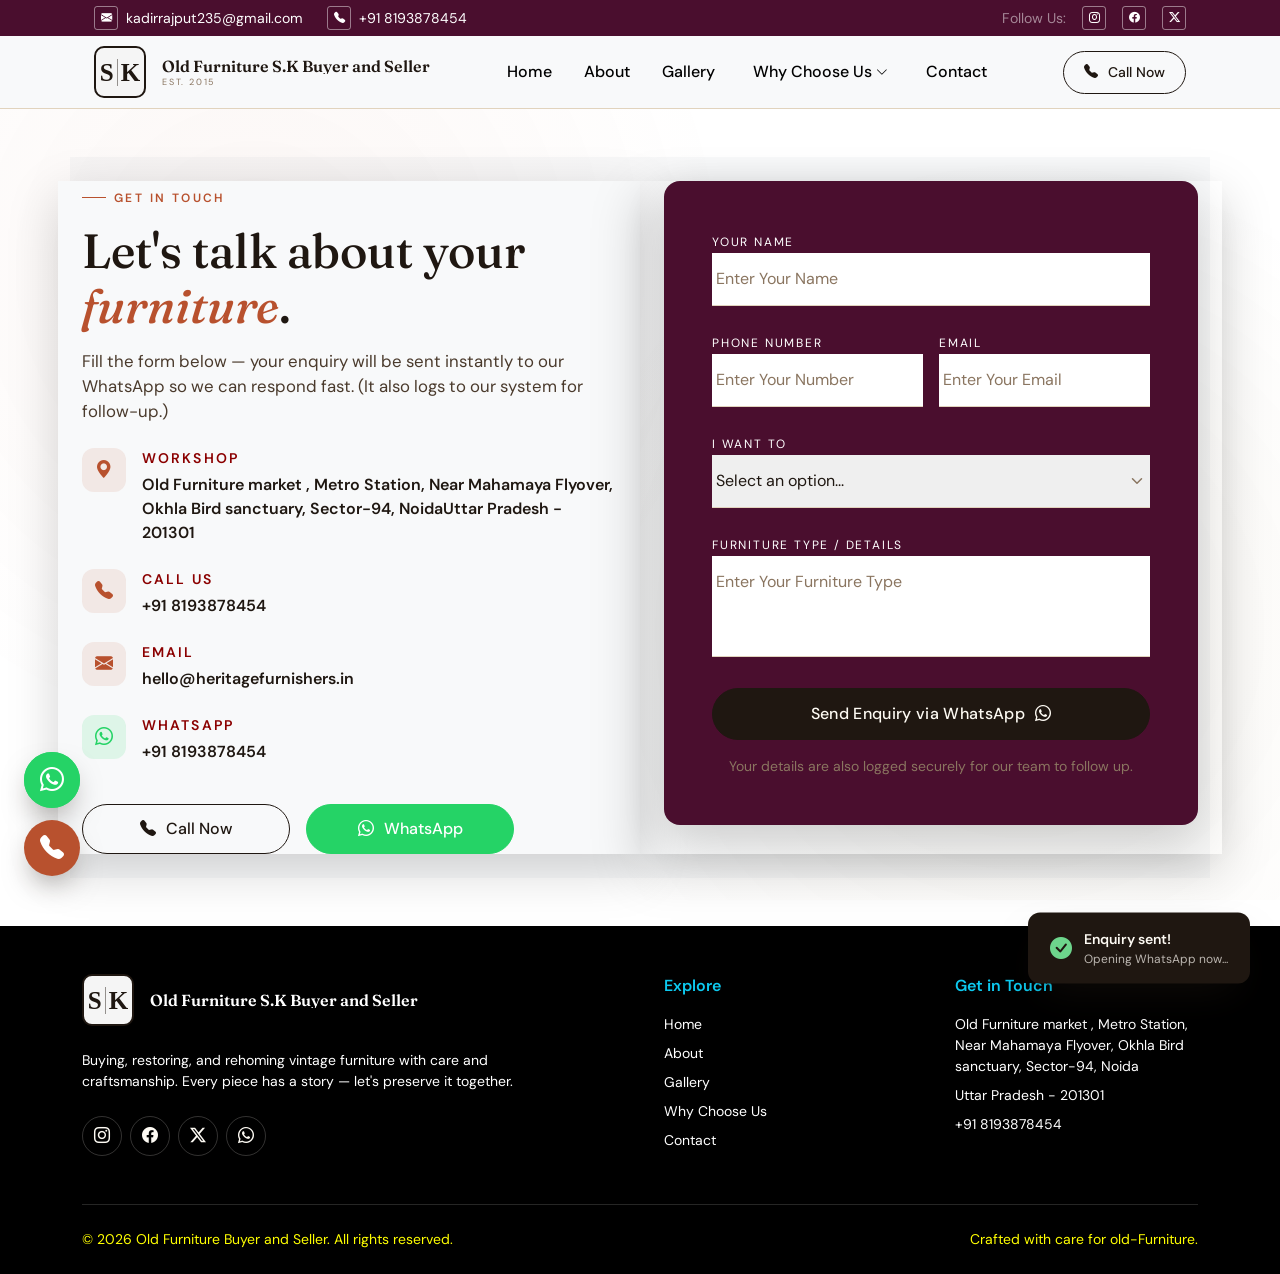
<file: contact.html>
<!DOCTYPE html>
<html lang="en">
<head>
<meta charset="UTF-8" />
<meta name="viewport" content="width=device-width, initial-scale=1.0, maximum-scale=1.0, user-scalable=no" />
<meta name="theme-color" content="#f7f1e7" />
<title>Heritage Furnishers — Old Furniture Buyers & Sellers</title>
<meta name="description" content="Heritage Furnishers buys, restores and sells vintage, antique and old furniture. Free doorstep pickup, fair prices, expert restoration. Est. 1998." />

<!-- Bootstrap 5 CSS -->
<link href="https://cdn.jsdelivr.net/npm/bootstrap@5.3.3/dist/css/bootstrap.min.css" rel="stylesheet">
<!-- Bootstrap Icons -->
<link rel="stylesheet" href="https://cdn.jsdelivr.net/npm/bootstrap-icons@1.11.3/font/bootstrap-icons.min.css">

<!-- Fonts -->
<link rel="preconnect" href="https://fonts.googleapis.com">
<link rel="preconnect" href="https://fonts.gstatic.com" crossorigin>
<link href="https://fonts.googleapis.com/css2?family=Fraunces:opsz,wght@9..144,300;9..144,400;9..144,500;9..144,600;9..144,700&family=DM+Sans:wght@300;400;500;600;700&display=swap" rel="stylesheet">
<link rel="stylesheet" href="Assets/css/index.css">


</head>

<body>

<!-- ===================== NAVBAR ===================== -->
<header class="nav-wrap fixed-top bg-light">
  
  <!-- ===== TOP NAV BAR ===== -->
  <div class="top-bar">
    <div class="container-xl d-flex align-items-center justify-content-between px-2 px-sm-4" style="height: 36px;">
      <div class="d-flex align-items-center gap-3 gap-sm-4">
        <a href="mailto:kadirrajput235@gmail.com" aria-label="Send us an email">
          <i class="bi bi-envelope-fill"></i>
          <span>kadirrajput235@gmail.com</span>
        </a>

        <a href="tel:+91 8193878454" aria-label="Call us">
          <i class="bi bi-telephone-fill"></i>
          <span>+91 8193878454</span>
        </a>
      </div>
      <div class="top-bar-social d-flex align-items-center gap-3">
        <span class="text-white-50 d-none d-md-inline">Follow Us:</span>
        <a href="#" aria-label="Instagram"><i class="bi bi-instagram"></i></a>
        <a href="#" aria-label="Facebook"><i class="bi bi-facebook"></i></a>
        <a href="#" aria-label="Twitter"><i class="bi bi-twitter-x"></i></a>
      </div>
    </div>
  </div>

  <nav class="container-xl d-flex align-items-center justify-content-between px-3 px-sm-4 bg-light" style="height:72px;">

    <a href="index.html"
   class="d-flex align-items-center gap-3 text-decoration-none"
   style="min-width:0;">

  <!-- SK Logo Mark -->
  <div class="sk-logo" aria-label="SK">
    <span class="sk-s">S</span>
    <span class="sk-divider"></span>
    <span class="sk-k">K</span>
  </div>

  <!-- Brand Name -->
  <div class="lh-1" style="min-width:0;">
    <div class="font-serif fw-semibold text-truncate"
         style="font-size:1rem; color:var(--ink);">
      Old Furniture S.K Buyer and Seller
    </div>

    <div class="text-uppercase mt-1"
         style="font-size:9px; letter-spacing:.2em; color:var(--muted);">
      Est. 2015
    </div>
  </div>
</a>
<style>
  /* =========================
   SK PREMIUM LOGO
========================= */

.sk-logo {
    width: 52px;
    height: 52px;
    flex-shrink: 0;

    display: flex;
    align-items: center;
    justify-content: center;

    position: relative;

    border: 2px solid var(--ink);
    border-radius: 10px;

    background: transparent;

    font-family: Georgia, "Times New Roman", serif;

    transition: all 0.3s ease;
}

/* S */
.sk-s {
    font-size: 25px;
    font-weight: 700;
    line-height: 1;
    color: var(--ink);

    transform: translateX(2px);
}

/* K */
.sk-k {
    font-size: 25px;
    font-weight: 700;
    line-height: 1;
    color: var(--ink);

    transform: translateX(-2px);
}

/* Center divider */
.sk-divider {
    width: 1px;
    height: 27px;
    background: var(--ink);
    opacity: 0.45;
    margin: 0 5px;
}

/* Hover */
a:hover .sk-logo {
    transform: translateY(-2px);
    border-radius: 50%;
}

a:hover .sk-s,
a:hover .sk-k {
    letter-spacing: 1px;
}

/* Mobile */
@media (max-width: 576px) {

    .sk-logo {
        width: 44px;
        height: 44px;
        border-radius: 8px;
    }

    .sk-s,
    .sk-k {
        font-size: 21px;
    }
    .sk-divider {
        height: 22px;
        margin: 0 4px;
    }
}
</style>
    <!-- Desktop nav -->
    <ul class="d-none d-lg-flex align-items-center list-unstyled m-0" style="gap:2rem;">
      <li><a href="index.html" class="nav-link-c">Home</a></li>
      <li><a href="about.html" class="nav-link-c">About</a></li>
      <li><a href="gallery.html" class="nav-link-c">Gallery</a></li>

      <li class="dd">
        <button class="nav-link-c bg-transparent border-0 d-flex align-items-center gap-1" type="button">
          Why Choose Us <i class="bi bi-chevron-down" style="font-size:12px;"></i>
        </button>
        <div class="dd-menu bg-light border-0">
          <a href="old_furniture.html" class="dd-item">
            <div>
              <div class="fw-semibold small" style="color:var(--ink);">Old Furniture Buyers</div>
            </div>
          </a>
          <a href="Restaurent.html" class="dd-item">
            <div>
              <div class="fw-semibold small" style="color:var(--ink);">Restaurent Furniture Buyer</div>
            </div>
          </a>
          <a href="seconhand_furniture.html" class="dd-item">

            <div>
              <div class="fw-semibold small" style="color:var(--ink);">Second Hand Office Furniture Buyer</div>
            </div>
          </a>
          <a href="oldbattery.html" class="dd-item">
            <div>
              <div class="fw-semibold small" style="color:var(--ink);">Ac,UPS, Battery,Panel Buyers</div>
            </div>
          </a>
          <a href="Hotel_old_Furniture.html" class="dd-item">
            <div>
              <div class="fw-semibold small" style="color:var(--ink);">Hotel Furniture Buyers</div>
            </div>
          </a>
        </div>
      </li>

      <li><a href="contact.html" class="nav-link-c">Contact</a></li>
    </ul>

    <!-- Desktop CTAs -->
    <div class="d-none d-lg-flex align-items-center gap-2">
      <a href="tel:+91 8193878454" class="btn-outline-ink" style="padding:10px 20px; font-size:14px;">
        <i class="bi bi-telephone-fill"></i><span>Call Now</span>
      </a>
    </div>

    <!-- Mobile quick actions -->
    <div class="d-flex d-lg-none align-items-center gap-1">
      <a href="tel:+91 8193878454" class="d-flex align-items-center justify-content-center rounded-circle"
         style="width:40px; height:40px; background:rgba(184,81,46,0.12); color:var(--accent); text-decoration:none;"
         aria-label="Call now">
        <i class="bi bi-telephone-fill"></i>
      </a>
      <button id="menuBtn" class="btn border-0 p-2" aria-label="Toggle menu" aria-expanded="false">
        <i class="bi bi-list" style="font-size:26px; color:var(--ink);"></i>
      </button>
    </div>
  </nav>

  <!-- Mobile menu -->
  <div id="mobileMenu" class="mobile-menu d-lg-none bg-light">
    <ul class="list-unstyled p-4 m-0 d-flex flex-column" style="gap:4px;">
      <li><a href="index.html" class="nav-link-c d-block py-3 border-bottom" style="border-color:var(--line)!important;">Home</a></li>
      <li><a href="about.html" class="nav-link-c d-block py-3 border-bottom" style="border-color:var(--line)!important;">About</a></li>
      <li><a href="gallery.html" class="nav-link-c d-block py-3 border-bottom" style="border-color:var(--line)!important;">Gallery</a></li>
      <li><a href="why.html" class="nav-link-c d-block py-3 border-bottom" style="border-color:var(--line)!important;">Why Choose Us</a></li>
      <li><a href="contact.html" class="nav-link-c d-block py-3 border-bottom" style="border-color:var(--line)!important;">Contact</a></li>
      <li class="row g-2 mt-3">
        <div class="col-6">
          <a href="tel:+91 8193878454" class="btn-outline-ink w-100">
            <i class="bi bi-telephone-fill"></i><span>Call</span>
          </a>
        </div>
        <div class="col-6">
          <a href="https://wa.me/+91 8193878454?text=Hi%20Heritage%20Furnishers!" target="_blank" rel="noopener" class="btn-wa w-100">
            <i class="bi bi-whatsapp"></i><span>WhatsApp</span>
          </a>
        </div>
      </li>
      <li class="mt-2">
      </li>
    </ul>
  </div>
</header>


<!-- ===================== CONTACT ===================== -->
<section id="contact" class="py-5">
  <div class="container-xl py-4 bg-light">
    <div class="row g-3 g-lg-5">

      <!-- Left -->
      <div class="col-lg-6 reveal bg-light shadow-lg">
        <span class="eyebrow">Get In Touch</span>
        <h2 class="font-serif fw-medium mt-3" style="font-size:clamp(1.7rem, 4vw, 3rem); line-height:1.15;">
          Let's talk about your <em style="color:var(--accent); font-style:italic;">furniture</em>.
        </h2>
        <p class="mt-3" style="font-size:1.05rem; color:var(--ink-soft);">
          Fill the form below — your enquiry will be sent instantly to our WhatsApp so we can respond fast. (It also logs to our system for follow-up.)
        </p>

        <div class="d-flex flex-column gap-4 mt-4">
          <div class="d-flex align-items-start gap-3">
            <div class="icon-box"><i class="bi bi-geo-alt-fill"></i></div>
            <div>
              <div class="text-uppercase small" style="letter-spacing:.15em; color:darkred; font-weight: 600;">Workshop</div>
              <div class="fw-semibold mt-1">Old Furniture market , Metro Station, Near Mahamaya Flyover, Okhla Bird sanctuary, <span>Sector-94, Noida</span><span>Uttar Pradesh - 201301</span></div>
            </div>
          </div>

          <a href="tel:+91 8193878454" class="d-flex align-items-start gap-3 text-decoration-none" style="color:inherit;">
            <div class="icon-box"><i class="bi bi-telephone-fill"></i></div>
            <div>
              <div class="text-uppercase small" style="letter-spacing:.15em; color:darkred; font-weight: 600;">Call Us</div>
              <div class="fw-semibold mt-1">+91 8193878454</div>
            </div>
          </a>

          <a href="mailto:hello@heritagefurnishers.in" class="d-flex align-items-start gap-3 text-decoration-none" style="color:inherit;">
            <div class="icon-box"><i class="bi bi-envelope-fill"></i></div>
            <div class="text-truncate">
              <div class="text-uppercase small" style="letter-spacing:.15em; color:darkred; font-weight: 600;">Email</div>
              <div class="fw-semibold mt-1 text-break">hello@heritagefurnishers.in</div>
            </div>
          </a>

          <a href="https://wa.me/+91 8193878454" target="_blank" rel="noopener" class="d-flex align-items-start gap-3 text-decoration-none" style="color:inherit;">
            <div class="icon-box wa"><i class="bi bi-whatsapp"></i></div>
            <div>
              <div class="text-uppercase small" style="letter-spacing:.15em; color:darkred; font-weight: 600;">WhatsApp</div>
              <div class="fw-semibold mt-1">+91 8193878454</div>
            </div>
          </a>
        </div>

        <div class="row g-3 mt-4" style="max-width:28rem;">
          <div class="col-6">
            <a href="tel:+91 8193878454" class="btn-outline-ink w-100"><i class="bi bi-telephone-fill"></i><span>Call Now</span></a>
          </div>
          <div class="col-6">
            <a href="https://wa.me/+91 8193878454?text=Hi%20Heritage%20Furnishers!" target="_blank" rel="noopener" class="btn-wa w-100">
              <i class="bi bi-whatsapp"></i><span>WhatsApp</span>
            </a>
          </div>
        </div>
      </div>

      <!-- Form -->
      <div class="col-lg-6 reveal reveal-delay-1 shadow-lg">
        <form id="contactForm" class="p-4 p-sm-5 rounded-4 shadow-lg" style="background:#4a0e2e">
          <div class="mb-4">
            <label class="form-label-c" for="name">Your Name</label>
            <input type="text" id="name" class="form-input" placeholder="Enter Your Name" autocomplete="name" required>
          </div>

          <div class="row g-0 g-sm-3">
            <div class="col-12 col-sm-6 mb-4">
              <label class="form-label-c" for="phone">Phone Number</label>
              <input type="tel" id="phone" class="form-input" placeholder="Enter Your Number" autocomplete="tel" inputmode="tel" required>
            </div>
            <div class="col-12 col-sm-6 mb-4">
              <label class="form-label-c" for="email">Email</label>
              <input type="email" id="email" class="form-input" placeholder="Enter Your Email" autocomplete="email" inputmode="email">
            </div>
          </div>

          <div class="mb-4">
            <label class="form-label-c" for="intent">I want to</label>
            <select id="intent" class="form-input" required>
              <option value="">Select an option...</option>
              <option value="Sell my furniture">Sell my furniture</option>
              <option value="Buy furniture">Buy furniture</option>
              <option value="Restoration service">Restoration service</option>
              <option value="Just an enquiry">Just an enquiry</option>
            </select>
          </div>

          <div class="mb-4">
            <label class="form-label-c" for="message">Furniture Type / Details</label>
            <textarea id="message" rows="3" class="form-input" style="resize:none;" placeholder="Enter Your Furniture Type"></textarea>
          </div>

          <button type="submit" class="btn-ink w-100">
            <span>Send Enquiry via WhatsApp</span><i class="bi bi-whatsapp"></i>
          </button>

          <p class="text-center small mt-3 mb-0" style="color:var(--muted);">
            Your details are also logged securely for our team to follow up.
          </p>
        </form>
      </div>
    </div>
  </div>
</section>

<!-- ===================== FOOTER ===================== -->
<footer class="pt-5 pb-4" style="background-color:black;">
  <div class="container-xl">
    <div class="row g-4 g-lg-5">
      <div class="col-sm-6 col-md-6">
        <div class="d-flex align-items-center gap-3">
            <!-- Logo -->
<a href="index.html"
   class="d-flex align-items-center gap-3 text-decoration-none"
   style="min-width:0;">

  <!-- SK Logo Mark -->
  <div class="sk-logo" aria-label="SK">
    <span class="sk-s">S</span>
    <span class="sk-divider"></span>
    <span class="sk-k">K</span>
  </div>

  <!-- Brand Name -->
  <div class="lh-1" style="min-width:0;">
    <div class="font-serif fw-semibold text-truncate"
         style="font-size:1rem; color:white">
      Old Furniture S.K Buyer and Seller
    </div>
  </div>
</a>
<style>
  /* =========================
   SK PREMIUM LOGO
========================= */

.sk-logo {
    width: 52px;
    height: 52px;
    flex-shrink: 0;

    display: flex;
    align-items: center;
    justify-content: center;

    position: relative;

    border: 2px solid var(--ink);
    border-radius: 10px;

    background: whitesmoke;

    font-family: Georgia, "Times New Roman", serif;

    transition: all 0.3s ease;
}

/* S */
.sk-s {
    font-size: 25px;
    font-weight: 700;
    line-height: 1;
    color: var(--ink);

    transform: translateX(2px);
}

/* K */
.sk-k {
    font-size: 25px;
    font-weight: 700;
    line-height: 1;
    color: var(--ink);

    transform: translateX(-2px);
}

/* Center divider */
.sk-divider {
    width: 1px;
    height: 27px;
    background: var(--ink);
    opacity: 0.45;
    margin: 0 5px;
}

/* Hover */
a:hover .sk-logo {
    transform: translateY(-2px);
    border-radius: 50%;
}

a:hover .sk-s,
a:hover .sk-k {
    letter-spacing: 1px;
}

/* Mobile */
@media (max-width: 576px) {

    .sk-logo {
        width: 44px;
        height: 44px;
        border-radius: 8px;
    }

    .sk-s,
    .sk-k {
        font-size: 21px;
    }
    .sk-divider {
        height: 22px;
        margin: 0 4px;
    }
}
</style>
        </div>
        <p class="mt-4 small" style="max-width:28rem; color:white">
          Buying, restoring, and rehoming vintage furniture with care and craftsmanship. Every piece has a story — let's preserve it together.
        </p>
        <div class="d-flex gap-2 mt-4">
          <a href="#" aria-label="Instagram" class="d-flex align-items-center justify-content-center rounded-circle text-decoration-none"
             style="width:40px; height:40px; border:1px solid rgba(253,250,243,0.2); color:var(--paper);">
            <i class="bi bi-instagram"></i>
          </a>
          <a href="#" aria-label="Facebook" class="d-flex align-items-center justify-content-center rounded-circle text-decoration-none"
             style="width:40px; height:40px; border:1px solid rgba(253,250,243,0.2); color:var(--paper);">
            <i class="bi bi-facebook"></i>
          </a>
          <a href="#" aria-label="Twitter" class="d-flex align-items-center justify-content-center rounded-circle text-decoration-none"
             style="width:40px; height:40px; border:1px solid rgba(253,250,243,0.2); color:var(--paper);">
            <i class="bi bi-twitter-x"></i>
          </a>
          <a href="https://wa.me/+91 8193878454" target="_blank" rel="noopener" aria-label="WhatsApp"
             class="d-flex align-items-center justify-content-center rounded-circle text-decoration-none"
             style="width:40px; height:40px; border:1px solid rgba(253,250,243,0.2); color:var(--paper);">
            <i class="bi bi-whatsapp"></i>
          </a>
        </div>
      </div>

      <div class="col-6 col-md-3">
        <div class="fw-semibold mb-3 text-info">Explore</div>
        <ul class="list-unstyled small d-flex flex-column gap-2 mb-0" style="color:rgba(253,250,243,0.7);">
          <li><a href="index.html" class="text-decoration-none" style="color:white;">Home</a></li>
          <li><a href="about.html" class="text-decoration-none" style="color:white;">About</a></li>
          <li><a href="gallery.html" class="text-decoration-none" style="color:white;">Gallery</a></li>
          <li><a href="why.html" class="text-decoration-none" style="color:white;">Why Choose Us</a></li>
          <li><a href="contact.html" class="text-decoration-none" style="color:white;">Contact</a></li>
        </ul>
      </div>

      <div class="col-6 col-md-3">
        <div class="fw-semibold mb-3 text-info">Get in Touch</div>
        <ul class="list-unstyled small d-flex flex-column gap-2 mb-0" style="color:white">
          <li>Old Furniture market , Metro Station, Near Mahamaya Flyover, Okhla Bird sanctuary, Sector-94, Noida </li>
          <li>Uttar Pradesh - 201301</li>
          <li><a href="tel:+91 8193878454" class="text-decoration-none" style="color:inherit;">+91 8193878454</a></li>
          <!-- <li><a href="mailto:hello@heritagefurnishers.in" class="text-decoration-none text-break" style="color:inherit;">hello@heritagefurnishers.in</a></li> -->
        </ul>
      </div>
    </div>

    <div class="d-flex flex-column flex-md-row justify-content-between align-items-center gap-2 mt-5 pt-4 small text-center text-md-start"
         style="border-top:1px solid rgba(253,250,243,0.15); color:yellow">
      <div>© <span id="year">2025</span> Old Furniture Buyer and Seller. All rights reserved.</div>
      <div>Crafted with care for old-Furniture.</div>
    </div>
  </div>
</footer>

<!-- ===================== FAB (desktop) ===================== -->
<div class="fab-stack">
  <a href="https://wa.me/+91 8193878454?text=Hi%20Heritage%20Furnishers!" target="_blank" rel="noopener" class="fab fab-wa" aria-label="Chat on WhatsApp">
    <i class="bi bi-whatsapp"></i>
  </a>
  <a href="tel:+91 8193878454" class="fab fab-call" aria-label="Call Heritage Furnishers">
    <i class="bi bi-telephone-fill"></i>
  </a>
</div>

<!-- ===================== MOBILE STICKY BAR ===================== -->
<div class="mobile-bar">
  <a href="tel:+91 8193878454" class="mb-call" aria-label="Call now">
    <i class="bi bi-telephone-fill"></i><span>Call Now</span>
  </a>
  <a href="https://wa.me/+91 8193878454?text=Hi%20Heritage%20Furnishers!" target="_blank" rel="noopener" class="mb-wa" aria-label="Chat on WhatsApp">
    <i class="bi bi-whatsapp"></i><span>WhatsApp</span>
  </a>
</div>

<!-- ===================== TOAST ===================== -->
<div id="toast" class="toast-c" role="status" aria-live="polite">
  <i class="bi bi-check-circle-fill"></i>
  <div>
    <div class="fw-semibold small">Enquiry sent!</div>
    <div style="font-size:12px; color:rgba(253,250,243,0.7);">Opening WhatsApp now...</div>
  </div>
</div>
<script src="Assets/js/index.js"></script>
<script src="https://cdn.jsdelivr.net/npm/bootstrap@5.3.3/dist/js/bootstrap.bundle.min.js"></script>
</body>
</html>
</file>
<file: Assets/css/index.css>
/* ===== GLOBAL RESPONSIVE FIXES ===== */
  html, body {
    max-width: 100%;
    overflow-x: hidden;
  }
  
  /* Top Bar Styles */
  .top-bar {
    background-color: #4a0e2e;
    color: #fff;
    font-size: 0.8rem;
    width: 100%;
  }
  .top-bar a {
    color: #fff;
    text-decoration: none;
    display: inline-flex;
    align-items: center;
    gap: 6px;
    transition: color 0.2s ease;
  }
  .top-bar a:hover { color: #f1c40f; }
  .top-bar i { font-size: 0.9rem; }

  @media (max-width: 575.98px) {
    .top-bar { font-size: 0.7rem; }
    .top-bar .d-none { display: flex !important; }
    .top-bar .top-bar-social { display: none !important; }
    .top-bar a span { 
      max-width: 90px; 
      overflow: hidden; 
      text-overflow: ellipsis; 
      white-space: nowrap; 
    }
  }

  /* Fix Hero Section padding for fixed header */
  #home {
    padding-top: 2rem !important;
  }

  /* Hide floating cards on mobile to prevent side scroll */
  @media (max-width: 767.98px) {
    .floating-card { display: none !important; }
  }

  /* Ensure carousel images and marquee don't overflow */
  .carousel-img { width: 100%; height: auto; }
  .marquee { overflow: hidden; white-space: nowrap; }
  
  /* Form input width fix */
  .form-input { width: 100%; max-width: 100%; box-sizing: border-box; }

  :root{
    --bg:#fff;
    --bg-2:#fff;
    --paper:#fdfaf3;
    --ink:#1f1711;
    --ink-soft:#4a3a2c;
    --muted:#8a7560;
    --accent:#b8512e;
    --accent-2:#a07e3c;
    --line:#e1d3bd;
    --wa:#25d366;
  }

  *{ -webkit-tap-highlight-color:transparent; }
  html{ scroll-behavior:smooth; }
  body{
    font-family:'DM Sans', sans-serif;
    background:var(--bg);
    color:var(--ink);
    overflow-x:hidden;
    padding-bottom:0;
  }
  .font-serif{ font-family:'Fraunces', serif; }

  /* Section anchor offset for fixed navbar */
  section[id]{ scroll-margin-top: 84px; }
  @media (max-width:767px){ section[id]{ scroll-margin-top: 72px; } }

  /* Subtle brand gradients on body */
  body::before{
    content:"";
    position:fixed; inset:0;
    background-image:
      radial-gradient(circle at 20% 30%, rgba(184,81,46,0.05), transparent 40%),
      radial-gradient(circle at 80% 70%, rgba(160,126,60,0.06), transparent 40%);
    pointer-events:none;
    z-index:0;
  }

  /* ============ NAVBAR ============ */
  .nav-wrap{
    -webkit-backdrop-filter: blur(14px);
    backdrop-filter: blur(14px);
    background: rgba(247,241,231,0.85);
    border-bottom:1px solid var(--line);
  }
  .nav-wrap.scrolled{
    background: rgba(247,241,231,0.97);
    box-shadow: 0 10px 30px -20px rgba(31,23,17,0.4);
  }
  .brand-mark{
    width:40px; height:40px; border-radius:10px;
    background:var(--ink); color:var(--paper);
    display:flex; align-items:center; justify-content:center;
    font-size:20px;
  }
  .brand-mark.accent{ background:var(--accent); }
  .nav-link-c{
    position:relative;
    color:var(--ink-soft);
    font-weight:500;
    text-decoration:none;
    transition:color .25s ease;
    color: black;
  }
  .nav-link-c::after{
    content:"";
    position:absolute; left:0; bottom:-6px;
    width:0; height:2px; background:var(--accent);
    transition:width .3s ease;
  }
  .nav-link-c:hover{ color:red; }
  .nav-link-c:hover::after{ width:100%; }

  /* Dropdown */
  .dd{ position:relative; }
  .dd-menu{
    position:absolute;
    top:calc(100% + 14px);
    left:50%;
    transform:translateX(-50%) translateY(8px);
    min-width:300px;
    background:var(--paper);
    border:1px solid var(--line);
    border-radius:16px;
    padding:14px;
    opacity:0; visibility:hidden;
    transition: all .3s ease;
    box-shadow: 0 30px 60px -20px rgba(31,23,17,0.25);
    z-index:50;
  }
  .dd:hover .dd-menu,
  .dd:focus-within .dd-menu{
    opacity:1; visibility:visible;
    transform:translateX(-50%) translateY(0);
  }
  .dd-item{
    display:flex; align-items:flex-start; gap:12px;
    padding:12px; border-radius:10px;
    text-decoration:none;
    transition: background .25s ease, transform .25s ease;
  }
  .dd-item:hover{ background:var(--bg-2); transform:translateX(4px); }
  .dd-icon{
    width:36px; height:36px; border-radius:10px;
    display:flex; align-items:center; justify-content:center;
    background: rgba(184,81,46,0.1);
    color:var(--accent); flex-shrink:0;
  }

  /* ============ BUTTONS ============ */
  .btn-ink{
    background: var(--ink);
    color: var(--paper);
    border:1px solid var(--ink);
    padding: 13px 26px;
    border-radius: 999px;
    font-weight:500;
    letter-spacing:.02em;
    display:inline-flex; align-items:center; justify-content:center; gap:10px;
    transition: all .3s ease;
    text-decoration:none;
  }
  .btn-ink:hover{
    background: var(--accent);
    border-color: var(--accent);
    color: #fff;
  }
  .btn-outline-ink{
    background: transparent;
    color: var(--ink);
    border:1px solid var(--ink);
    padding: 12px 26px;
    border-radius: 999px;
    font-weight:500;
    display:inline-flex; align-items:center; justify-content:center; gap:10px;
    transition: all .3s ease;
    text-decoration:none;
  }
  .btn-outline-ink:hover{
    background: var(--ink);
    color: var(--paper);
  }
  .btn-wa{
    background: var(--wa);
    color:#fff;
    border:1px solid var(--wa);
    padding: 12px 26px;
    border-radius: 999px;
    font-weight:500;
    display:inline-flex; align-items:center; justify-content:center; gap:10px;
    transition: all .3s ease;
    text-decoration:none;
  }
  .btn-wa:hover{ filter: brightness(.93); color:#fff; }

  /* ============ EYEBROW ============ */
  .eyebrow{
    display:inline-flex; align-items:center; gap:8px;
    font-size:12px; letter-spacing:.2em; text-transform:uppercase;
    color:var(--accent); font-weight:600;
  }
  .eyebrow::before{ content:""; width:24px; height:1px; background:var(--accent); }
  .eyebrow.justify-center::after{ content:""; width:24px; height:1px; background:var(--accent); }

  /* ============ HERO ============ */
  .hero-img-frame{
    position:relative; 
    overflow:hidden;
    border-radius:10px;
    box-shadow: 0 40px 80px -30px rgba(31,23,17,0.45);
  }
  .hero-img-frame img{
    width:100%;
     height:340px;
     object-fit:cover;
    transition: transform 1.2s cubic-bezier(.2,.8,.2,1);
  }
  @media (min-width:480px){ .hero-img-frame img{ height:420px; } }
  @media (min-width:1024px){ .hero-img-frame img{ height:520px; } }
  .hero-img-frame:hover img{ transform:scale(1.05); }

  .floating-card{
    position:absolute;
    background: rgba(253,250,243,0.96);
    backdrop-filter: blur(8px);
    border:1px solid var(--line);
    border-radius:14px;
    padding:10px 14px;
    box-shadow: 0 20px 40px -15px rgba(31,23,17,0.3);
    max-width: calc(100% - 16px);
  }
  @media (min-width:640px){ .floating-card{ padding:14px 18px; } }
  .fc-1{ top:14px; left:8px; }
  .fc-2{ bottom:14px; right:8px; }
  @media (min-width:640px){
    .fc-1{ top:30px; left:-24px; }
    .fc-2{ bottom:30px; right:-24px; }
  }
  @media (min-width:1280px){
    .fc-1{ left:-30px; }
    .fc-2{ right:-30px; }
  }
  @keyframes floatY{
    0%,100%{ transform: translateY(0); }
    50%{ transform: translateY(-12px); }
  }
  .float-anim{ animation: floatY 6s ease-in-out infinite; }
  .float-anim.delay{ animation-delay:-3s; }
  @media (prefers-reduced-motion: reduce){ .float-anim{ animation:none; } }

  /* ============ REVEAL ============ */
  .reveal{ opacity:0; transform: translateY(30px); transition: opacity .8s ease, transform .8s cubic-bezier(.2,.8,.2,1); }
  .reveal.in{ opacity:1; transform:none; }
  .reveal-delay-1{ transition-delay:.1s; }
  .reveal-delay-2{ transition-delay:.2s; }
  .reveal-delay-3{ transition-delay:.3s; }

  /* ============ STAT NUM ============ */
  .stat-num{
    font-family:'Fraunces', serif;
    font-size: clamp(30px, 8vw, 56px);
    font-weight:500; line-height:1; color:var(--ink);
  }

  /* ============ MARQUEE ============ */
  .marquee{
    overflow:hidden;
    background: var(--ink);
    color: var(--paper);
    padding: 14px 0;
  }
  @media (min-width:640px){ .marquee{ padding:18px 0; } }
  .marquee-track{
    display:flex; gap:36px; width:max-content;
    animation: scrollX 30s linear infinite;
  }
  @media (min-width:640px){ .marquee-track{ gap:60px; } }
  @keyframes scrollX{ from{ transform: translateX(0); } to{ transform: translateX(-50%); } }
  .marquee-item{
    font-family:'Fraunces', serif;
    font-style:italic;
    font-size:16px; opacity:.7;
    display:flex; align-items:center; gap:36px;
    white-space:nowrap;
  }
  @media (min-width:640px){ .marquee-item{ font-size:20px; gap:60px; } }
  @media (min-width:1024px){ .marquee-item{ font-size:24px; } }
  .marquee-item::after{ content:"✦"; color: var(--accent-2); }

  /* ============ CARDS (service / step / testi) ============ */
  .card-paper:hover{
    transform: translateY(-6px);
    box-shadow: 0 30px 60px -25px rgba(31,23,17,0.25);
  }

  .svc-img{
    height:200px; overflow:hidden; position:relative;
  }
  @media (min-width:640px){ .svc-img{ height:240px; } }
  @media (min-width:1024px){ .svc-img{ height:260px; } }
  .svc-img img{
    width:100%; height:100%; object-fit:cover;
    transition: transform 1s cubic-bezier(.2,.8,.2,1);
  }
  .card-paper:hover .svc-img img{ transform:scale(1.08); }
  .svc-tag{
    position:absolute; top:16px; left:16px;
    background: var(--paper); color: var(--accent);
    padding:6px 14px; border-radius:999px;
    font-size:12px; font-weight:600;
    letter-spacing:.05em; text-transform:uppercase;
    z-index:2;
  }

  /* ============ STEP CARD ============ */
  .step-card{
    background: var(--paper);
    border:1px solid var(--line);
    border-radius:18px;
    padding:24px 20px;
    height:100%;
    transition: transform .4s ease, border-color .3s ease;
  }
  @media (min-width:640px){ .step-card{ padding:32px 28px; } }
  .step-card:hover{ border-color: var(--accent); transform: translateY(-6px); }
  .step-num{
    font-family:'Fraunces', serif;
    font-size:48px; font-weight:300;
    color:var(--accent); line-height:1; opacity:.4;
    transition: opacity .3s ease;
  }
  @media (min-width:640px){ .step-num{ font-size:64px; } }
  .step-card:hover .step-num{ opacity:1; }

  /* ============ GALLERY ============ */
  .gallery-item{
    position:relative; overflow:hidden;
    border-radius:14px; cursor:pointer;
    height:200px;
  }
  .gallery-item.tall{ height:240px; }
  @media (min-width:640px){
    .gallery-item{ height:260px; }
    .gallery-item.tall{ height:320px; }
  }
  @media (min-width:1024px){
    .gallery-item{ height:320px; }
    .gallery-item.tall{ height:380px; }
  }
  .gallery-item img{
    width:100%; height:100%; object-fit:cover;
    transition: transform 1s cubic-bezier(.2,.8,.2,1), filter .5s ease;
  }
  .gallery-item:hover img,
  .gallery-item:focus-within img{
    transform:scale(1.1);
    filter: brightness(.85);
  }
  .gallery-overlay{
    position:absolute; inset:0;
    background: linear-gradient(to top, rgba(31,23,17,0.9), transparent 65%);
    opacity:0; transition: opacity .4s ease;
    display:flex; flex-direction:column; justify-content:flex-end;
    padding:14px; color:var(--paper);
  }
  @media (min-width:640px){ .gallery-overlay{ padding:22px; } }
  .gallery-item:hover .gallery-overlay,
  .gallery-item:focus-within .gallery-overlay{ opacity:1; }
  @media (hover:none){
    .gallery-overlay{ opacity:1; background: linear-gradient(to top, rgba(31,23,17,0.88), transparent 70%); }
  }
  .gallery-overlay .price{ color: var(--accent-2); font-weight:600; }
  .g-title{ font-size:15px; }
  @media (min-width:640px){ .g-title{ font-size:20px; } }

  .filter-btn{
    padding:8px 16px; border-radius:999px;
    border:1px solid var(--line);
    background:var(--paper); color:var(--ink-soft);
    font-weight:500; font-size:13px; white-space:nowrap;
    transition: all .25s ease;
  }
  @media (min-width:640px){ .filter-btn{ padding:8px 18px; font-size:14px; } }
  .filter-btn.active,
  .filter-btn:hover{
    background: var(--ink); color: var(--paper); border-color: var(--ink);
  }

  /* ============ FORM ============ */
  .form-input{
    width:100%; 
    border: none;
     border-bottom: 1px solid var(--line);
    padding: 14px 4px; color: var(--ink);
    font-size: 16px; font-family: inherit;
    border-radius:0; -webkit-appearance:none; appearance:none;
    transition: border-color .3s ease;
  }
  select.form-input{
    background-image: url("data:image/svg+xml;charset=UTF-8,%3csvg xmlns='http://www.w3.org/2000/svg' viewBox='0 0 24 24' fill='none' stroke='%238a7560' stroke-width='2' stroke-linecap='round' stroke-linejoin='round'%3e%3cpolyline points='6 9 12 15 18 9'%3e%3c/polyline%3e%3c/svg%3e");
    background-repeat:no-repeat; background-position: right 4px center;
    background-size:18px; padding-right:28px;
  }
  .form-input:focus{ outline:none; border-bottom-color: var(--accent); }
  .form-input::placeholder{ color: var(--muted) }
  .form-label-c{
    font-size:12px; letter-spacing:.15em; text-transform:uppercase;
    color:white;
    
  }

  /* ============ TOAST ============ */
  .toast-c{
    position:fixed; bottom:30px; right:30px;
    background: var(--ink); color: var(--paper);
    padding:16px 22px; border-radius:12px;
    box-shadow: 0 20px 40px -15px rgba(31,23,17,0.5);
    transform: translateY(160%);
    transition: transform .5s cubic-bezier(.2,.8,.2,1);
    z-index:1000;
    display:flex; align-items:center; gap:12px;
    max-width:380px;
  }
  .toast-c.show{ transform: translateY(0); }
  .toast-c i{ color:#6dd58c; font-size:22px; flex-shrink:0; }

  /* ============ FAB STACK (desktop) ============ */
  .fab-stack{
    position:fixed; left:24px; bottom:24px; z-index:150;
    display:flex; flex-direction:column; gap:12px;
  }
  .fab{
    width:56px; height:56px; border-radius:50%;
    display:flex; align-items:center; justify-content:center;
    color:#fff; font-size:24px;
    box-shadow: 0 14px 30px -10px rgba(31,23,17,0.5);
    transition: transform .25s ease;
    position:relative;
    text-decoration:none;
  }
  .fab:hover{ transform: scale(1.1); color:#fff; }
  .fab-wa{ background: var(--wa); }
  .fab-call{ background: var(--accent); }
  .fab-wa::after{
    content:""; position:absolute; inset:0; border-radius:50%;
    border:2px solid var(--wa);
    animation: pulseRing 2.4s ease-out infinite;
    pointer-events:none;
  }
  @keyframes pulseRing{
    0%{ transform:scale(1); opacity:.7; }
    100%{ transform:scale(1.55); opacity:0; }
  }
  @media (prefers-reduced-motion: reduce){ .fab-wa::after{ animation:none; } }

  /* ============ MOBILE STICKY BAR ============ */
  .mobile-bar{
    position:fixed; bottom:0; left:0; right:0; z-index:300;
    display:grid; grid-template-columns:1fr 1fr; gap:10px;
    background: rgba(253,250,243,0.97);
    -webkit-backdrop-filter: blur(12px);
    backdrop-filter: blur(12px);
    border-top:1px solid var(--line);
    padding: 10px 12px calc(10px + env(safe-area-inset-bottom));
    box-shadow: 0 -10px 30px -18px rgba(31,23,17,0.5);
  }
  .mobile-bar a{
    display:flex; align-items:center; justify-content:center; gap:8px;
    padding:13px 10px; border-radius:14px;
    font-weight:600; font-size:14.5px;
    text-decoration:none;
    transition: transform .15s ease, opacity .15s ease;
  }
  .mobile-bar a:active{ transform: scale(.97); opacity:.9; }
  .mb-call{ background: var(--ink); color: var(--paper); }
  .mb-wa{ background: var(--wa); color:#fff; }

  /* ============ MOBILE MENU ============ */
  .mobile-menu{
    max-height:0; overflow:hidden; overflow-y:auto;
    -webkit-overflow-scrolling:touch;
    transition: max-height .4s ease;
    background: var(--paper);
    border-top:1px solid var(--line);
  }
  .mobile-menu.open{ max-height: calc(100vh - 4.5rem); }

  /* ============ MISC ============ */
  .icon-box{
    width:44px; height:44px; border-radius:12px;
    display:flex; align-items:center; justify-content:center;
    background: rgba(184,81,46,0.1);
    color:var(--accent);
    flex-shrink:0;
    font-size:18px;
  }
  .icon-box.wa{
    background: rgba(37,211,102,0.12);
    color: var(--wa);
  }
  .quote-mark{
    font-family:'Fraunces', serif;
    font-size:64px; line-height:.5;
    color: var(--accent); opacity:.3;
  }
  @media (min-width:640px){ .quote-mark{ font-size:80px; } }

  @media (max-width:767px){
    body{ padding-bottom: 84px; }
    .toast-c{
      bottom:100px; left:16px; right:16px;
      max-width:none; padding:14px 18px;
    }
    .fab-stack{ display:none; }
  }
  @media (min-width:768px){
    .mobile-bar{ display:none; }
  }


  /* ===================== HERO CAROUSEL ===================== */
.hero-carousel{
  margin-top: 72px;              /* fixed navbar ki height */
  position: relative;
  width: 100%;
}

.hero-carousel .carousel-item{
  position: relative;
  height: 460px;                 /* default mobile */
}

.hero-carousel .carousel-img{
  width: 100%;
  height: 100%;
  object-fit: cover;
  object-position: center;
}

/* Dark gradient overlay for text readability */
.hero-carousel .carousel-overlay{
  position: absolute;
  inset: 0;
  background: linear-gradient(90deg, rgba(31,23,17,0.82) 0%, rgba(31,23,17,0.55) 55%, rgba(31,23,17,0.25) 100%);
  z-index: 1;
}

/* Caption text block */
.hero-carousel .carousel-caption-c{
  position: absolute;
  inset: 0;
  z-index: 2;
  display: flex;
  flex-direction: column;
  justify-content: center;
  align-items: center;
  text-align: center;
  padding: 1.5rem 1.25rem;
  color: #fff;
  max-width: 720px;
  margin: 0 auto;
}

.hero-carousel .carousel-tag{
  display: inline-block;
  background: rgba(184,81,46,0.9);
  color: #fff;
  font-size: 11px;
  letter-spacing: .2em;
  text-transform: uppercase;
  font-weight: 600;
  padding: 6px 14px;
  border-radius: 999px;
  margin-bottom: 1rem;
}

.hero-carousel .carousel-title{
  font-size: clamp(1.5rem, 4vw, 2.75rem);
  line-height: 1.15;
  font-weight: 500;
  margin: 0 0 .75rem;
  color: #fff;
}

.hero-carousel .carousel-text{
  font-size: clamp(.9rem, 1.6vw, 1.05rem);
  line-height: 1.55;
  margin: 0 0 1.5rem;
  color: rgba(253,250,243,.92);
  max-width: 560px;
}

/* Light outline button for dark background */
.btn-outline-light-c{
  background: transparent;
  color: #fff;
  border: 1px solid rgba(255,255,255,.7);
  padding: 12px 24px;
  border-radius: 999px;
  font-weight: 500;
  display: inline-flex;
  align-items: center;
  justify-content: center;
  gap: 8px;
  text-decoration: none;
  transition: all .25s ease;
}
.btn-outline-light-c:hover{
  background: #fff;
  color: var(--ink);
  border-color: #fff;
}

/* Carousel indicators — bottom center */
.hero-carousel .carousel-indicators{
  z-index: 5;
  margin-bottom: 1.25rem;
}
.hero-carousel .carousel-indicators [data-bs-target]{
  width: 28px;
  height: 3px;
  border-radius: 3px;
  background-color: rgba(255,255,255,.55);
  border: none;
  opacity: 1;
  transition: background-color .3s ease, width .3s ease;
}
.hero-carousel .carousel-indicators .active{
  background-color: var(--accent);
  width: 44px;
}

/* Prev / Next arrows — hide on small screens (swipe works) */
.hero-carousel .carousel-control-prev,
.hero-carousel .carousel-control-next{
  width: 8%;
  opacity: .85;
  transition: opacity .25s ease;
}
.hero-carousel .carousel-control-prev:hover,
.hero-carousel .carousel-control-next:hover{
  opacity: 1;
}

/* ---------- Responsive heights ---------- */
@media (min-width: 576px){
  .hero-carousel .carousel-item{ height: 520px; }
}
@media (min-width: 992px){
  .hero-carousel .carousel-item{ height: 600px; }
  .hero-carousel .carousel-caption-c{
    text-align: left;
    align-items: flex-start;
    margin-left: 6%;
    margin-right: auto;
    max-width: 620px;
    padding: 2rem;
  }
}
@media (min-width: 1400px){
  .hero-carousel .carousel-item{ height: 640px; }
}

/* Mobile: hide arrows, keep indicators */
@media (max-width: 767.98px){
  .hero-carousel .carousel-control-prev,
  .hero-carousel .carousel-control-next{ display: none; }
  .hero-carousel .carousel-caption-c{ padding: 1rem; }
}

/* about page css   */

    /* ============================================================
       GLOBAL RESET & PADDING
       ============================================================ */
    html, body {
      max-width: 100%;
      overflow-x: hidden;
    }
    body {
      padding-top: 118px;      /* fallback */
    }

    img { max-width: 100%; height: auto; }

    /* ---------- SCROLL REVEAL ---------- */
    .reveal{
      opacity: 0;
      transform: translateY(45px);
      transition: opacity .9s cubic-bezier(.22,.61,.36,1),
                  transform .9s cubic-bezier(.22,.61,.36,1);
      will-change: opacity, transform;
    }
    .reveal-left  { transform: translateX(-70px); }
    .reveal-right { transform: translateX(70px); }
    .reveal-zoom  { transform: scale(.86); }
    .reveal-rot   { transform: perspective(900px) rotateY(-14deg) translateX(50px); }
    .reveal.is-visible{
      opacity: 1;
      transform: translate(0, 0) scale(1) rotateY(0deg);
    }

    .anim-delay-1{ transition-delay:.10s; }
    .anim-delay-2{ transition-delay:.20s; }
    .anim-delay-3{ transition-delay:.30s; }
    .anim-delay-4{ transition-delay:.40s; }
    .anim-delay-5{ transition-delay:.50s; }
    .anim-delay-6{ transition-delay:.60s; }
    .anim-delay-7{ transition-delay:.70s; }
    .anim-delay-8{ transition-delay:.80s; }

    .img-zoom{ transition: transform .8s cubic-bezier(.22,.61,.36,1), filter .8s ease; }
    .img-zoom-wrap:hover .img-zoom{ transform: scale(1.07); filter: saturate(1.08); }

    .hover-lift{ transition: transform .4s ease, box-shadow .4s ease; }
    .hover-lift:hover{ transform: translateY(-8px); box-shadow: 0 1.25rem 2.25rem rgba(0,0,0,.13) !important; }
    .hover-lift .bi{ transition: transform .4s cubic-bezier(.34,1.56,.64,1); }
    .hover-lift:hover .bi{ transform: scale(1.18) rotate(-6deg); }

    .line-grow{ width: 0; transition: width .9s cubic-bezier(.22,.61,.36,1) .25s; }
    .is-visible .line-grow,
    .line-grow.is-visible{ width: 40px; }

    /* ============================================================
       TOP BAR
       ============================================================ */
    .top-bar {
      background-color: #4a0e2e;
      font-size: 0.72rem;
      line-height: 1.15;
      width: 100%;
    }
    @media (min-width: 400px)  { .top-bar { font-size: 0.75rem; } }
    @media (min-width: 576px)  { .top-bar { font-size: 0.82rem; } }
    @media (min-width: 992px)  { .top-bar { font-size: 0.88rem; } }

    .top-bar-inner {
      display: flex;
      flex-direction: row;
      align-items: center;
      justify-content: space-between;
      gap: 8px;
      padding: 5px 0;
      min-width: 0;
    }
    @media (min-width: 768px) {
      .top-bar-inner { gap: 20px; padding: 6px 0; }
    }

    .top-bar a {
      color: #fff;
      text-decoration: none;
      display: inline-flex;
      align-items: center;
      gap: 5px;
      white-space: nowrap;
      transition: color 0.2s ease, opacity 0.2s ease;
      max-width: 48%;
      min-width: 0;
    }
    @media (min-width: 576px) {
      .top-bar a { max-width: none; gap: 8px; }
    }
    .top-bar a:hover { color: #f1c40f !important; opacity: 1; }

    .top-bar a i {
      display: inline-flex;
      align-items: center;
      justify-content: center;
      width: 22px;
      height: 22px;
      border: 1px solid rgba(255,255,255,0.45);
      border-radius: 3px;
      font-size: 0.7em;
      flex-shrink: 0;
    }
    @media (min-width: 576px) {
      .top-bar a i { width: 24px; height: 24px; font-size: 0.8em; }
    }

    .top-bar a span {
      overflow: hidden;
      text-overflow: ellipsis;
      white-space: nowrap;
      min-width: 0;
    }
    @media (max-width: 360px) {
      .top-bar a span { max-width: 110px; } /* very small screens */
    }

    /* ============================================================
       NAVBAR
       ============================================================ */
    .brand-title {
      font-size: 1rem;
      line-height: 1.1;
      color: var(--ink);
    }
    @media (max-width: 575.98px) {
      .brand-title { font-size: 0.82rem; }
      .brand-mark  { width: 34px !important; height: 34px !important; }
    }
    @media (max-width: 360px) {
      .brand-title { font-size: 0.75rem; }
    }

    .mobile-menu {
      max-height: 0;
      overflow: hidden;
      transition: max-height .4s ease;
      background: #fff;
    }
    .mobile-menu.open {
      max-height: 520px;
      overflow-y: auto;
    }

    /* ============================================================
       25+ YEARS BADGE
       ============================================================ */
    .years-badge-wrap {
      position: absolute;
      left: 50%;
      transform: translateX(-50%);
      bottom: -1.25rem;
      width: 90%;
      max-width: 300px;
      z-index: 2;
      display: flex;
      justify-content: center;
    }
    .years-badge {
      display: flex;
      align-items: center;
      gap: 0.85rem;
      padding: 0.7rem 1.2rem;
      border-radius: 1rem;
    }
    .years-badge .years-num { font-size: 1.6rem; font-weight: 700; line-height: 1; }
    .years-badge .years-txt {
      font-size: 10px;
      letter-spacing: .18em;
      text-transform: uppercase;
      line-height: 1.15;
    }
    @media (min-width: 576px) {
      .years-badge-wrap { width: max-content; max-width: 92%; }
      .years-badge .years-num { font-size: 1.9rem; }
      .years-badge .years-txt { font-size: 11px; letter-spacing: .2em; }
    }
    @media (max-width: 359.98px) {
      .years-badge { padding: 0.55rem 0.9rem; gap: 0.6rem; }
      .years-badge .years-num { font-size: 1.3rem; }
      .years-badge .years-txt { font-size: 9px; letter-spacing: .12em; }
    }

    /* ============================================================
       ABOUT SECTION — MOBILE OPTIMIZED
       ============================================================ */
    #about {
      padding-top: 1rem;       /* space for badge */
      padding-bottom: 2rem;    /* reduced bottom space */
    }
    @media (min-width: 768px) {
      #about { padding-top: 1.5rem; padding-bottom: 3rem; } 
    }
    #about .container {
      padding-top: 0;
      padding-bottom: 0;
    }

    /* Mobile images slightly shorter to save vertical space */
    @media (max-width: 575.98px) {
      .about-img {
        aspect-ratio: 4 / 3;
      }
      .about-img-secondary {
        aspect-ratio: 16 / 10;
      }
    }

    /* ---------- ACCESSIBILITY ---------- */
    @media (prefers-reduced-motion: reduce){
      .reveal, .reveal-left, .reveal-right, .reveal-zoom, .reveal-rot{
        opacity: 1 !important; transform: none !important; transition: none !important;
      }
      .img-zoom, .hover-lift, .hover-lift .bi, .mobile-menu{ transition: none !important; }
    }
/* page banner css start */
.page-banner {
  position: relative;
  background-image: url('https://encrypted-tbn0.gstatic.com/images?q=tbn:ANd9GcT73BLvRypvvRRyAo3AhYhoK_fxZlTaGTKPtq7XzN3LbXsHMYbQzNVII2CF&s=10');
  background-size: cover;
  background-position: center;
  padding: 40px 0;
  text-align: center;
  overflow: hidden;
}
.page-banner::before {
  content: "";
  position: absolute;
  inset: 0;
  background: rgba(10, 10, 15, 0.75);
}
.page-banner-inner {
  position: relative;
  z-index: 2;
}
.page-banner-title {
  display: flex;
  align-items: center;
  justify-content: center;
  font-family: 'Fraunces', serif;
  font-weight: 500;
  color: #fff;
  font-size: 23px;
  letter-spacing: 0.05em;
  text-transform: uppercase;
  margin: 0 0 1.25rem;
}

/* page banner css close */
/* Mobile sticky bar - show only on mobile */
.mobile-bar {
  display: none;
}

@media (max-width: 991.98px) {
  .mobile-bar {
    display: flex !important;
    position: fixed;
    bottom: 0;
    left: 0;
    right: 0;
    z-index: 9999;
    background: #fff;
    box-shadow: 0 -4px 20px rgba(0,0,0,.12);
    padding: 8px 12px;
    gap: 8px;
    /* iOS safe area */
    padding-bottom: calc(8px + env(safe-area-inset-bottom));
  }
  
  .mobile-bar .mb-call,
  .mobile-bar .mb-wa {
    flex: 1;
    display: flex;
    align-items: center;
    justify-content: center;
    gap: 8px;
    padding: 12px;
    border-radius: 10px;
    font-weight: 600;
    text-decoration: none;
    font-size: 14px;
  }
  
  .mobile-bar .mb-call {
    background: #b8512e;
    color: #fff;
  }
  
  .mobile-bar .mb-wa {
    background: #25d366;
    color: #fff;
  }
  
  /* Add body padding so content isn't hidden */
  body {
    padding-bottom: 70px;
  }
  
  /* Hide FAB on mobile since sticky bar exists */
  .fab-stack {
    display: none;
  }
}
</file>
